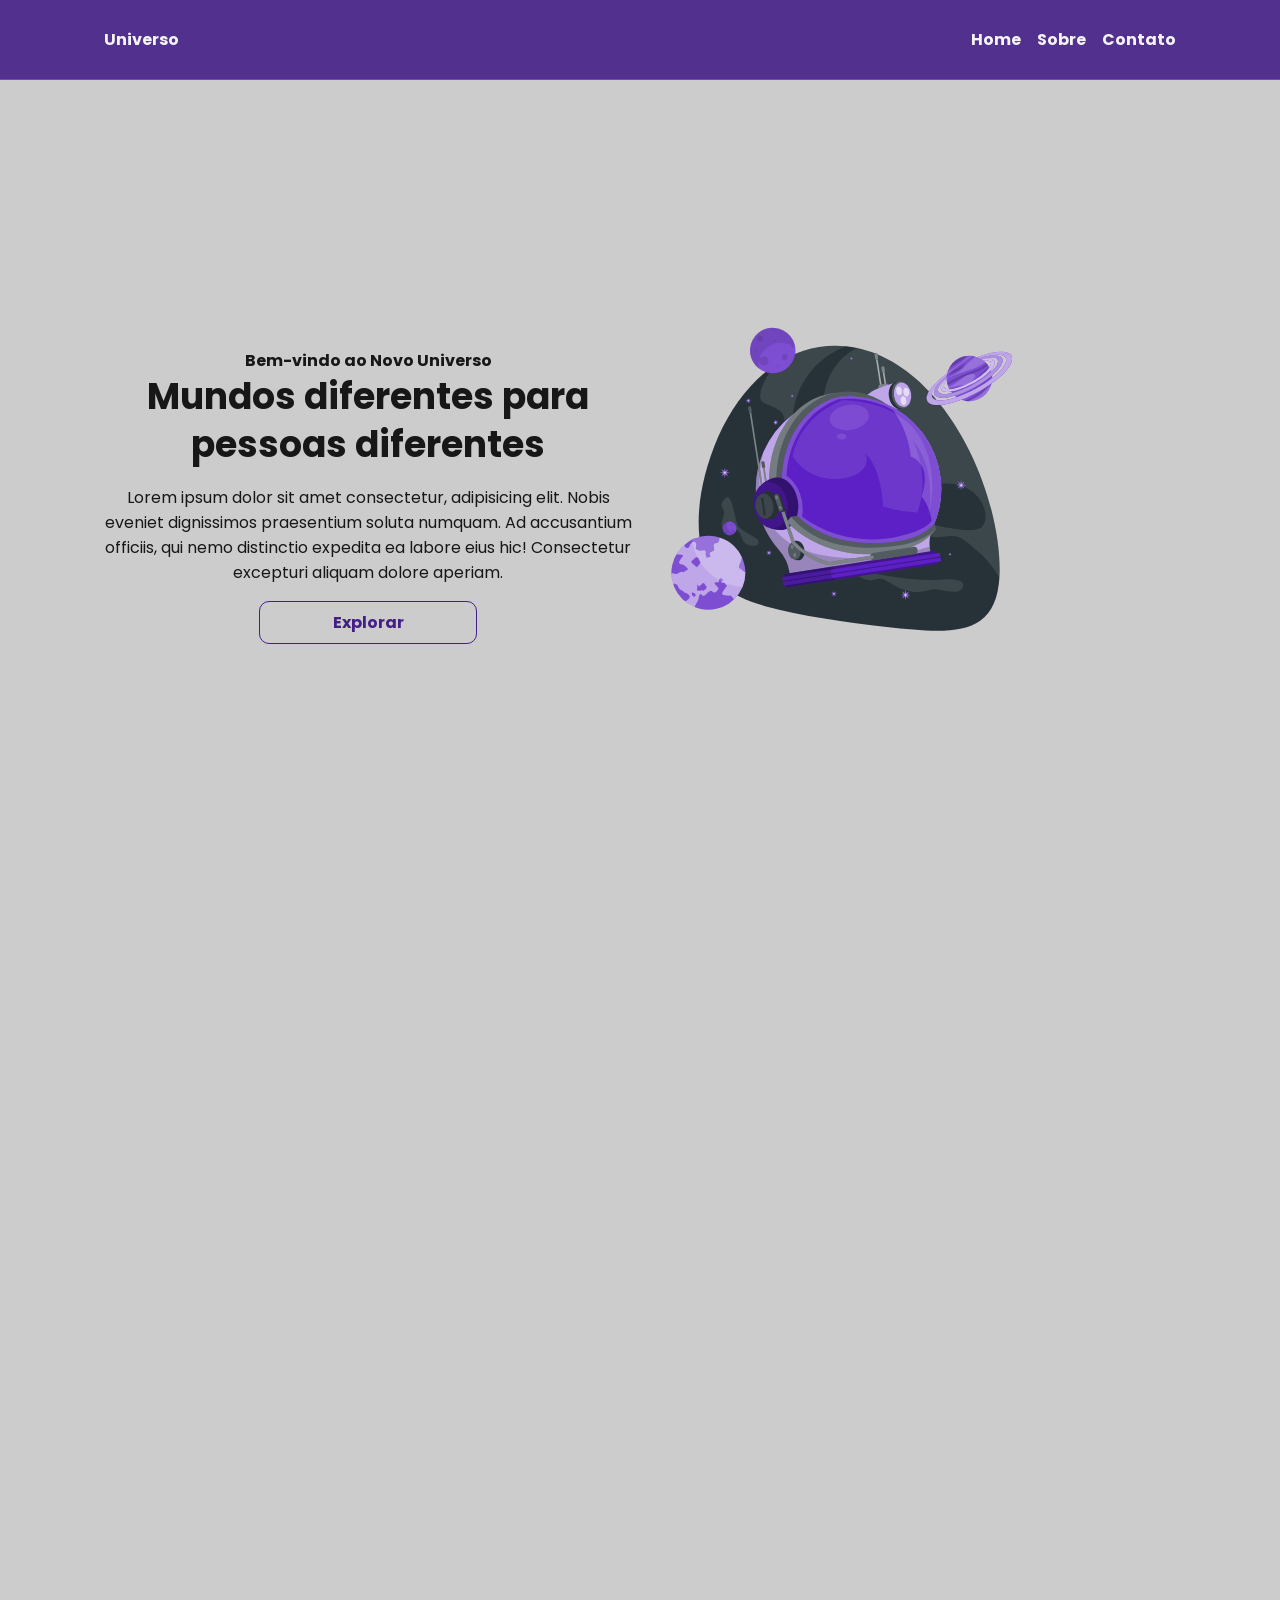
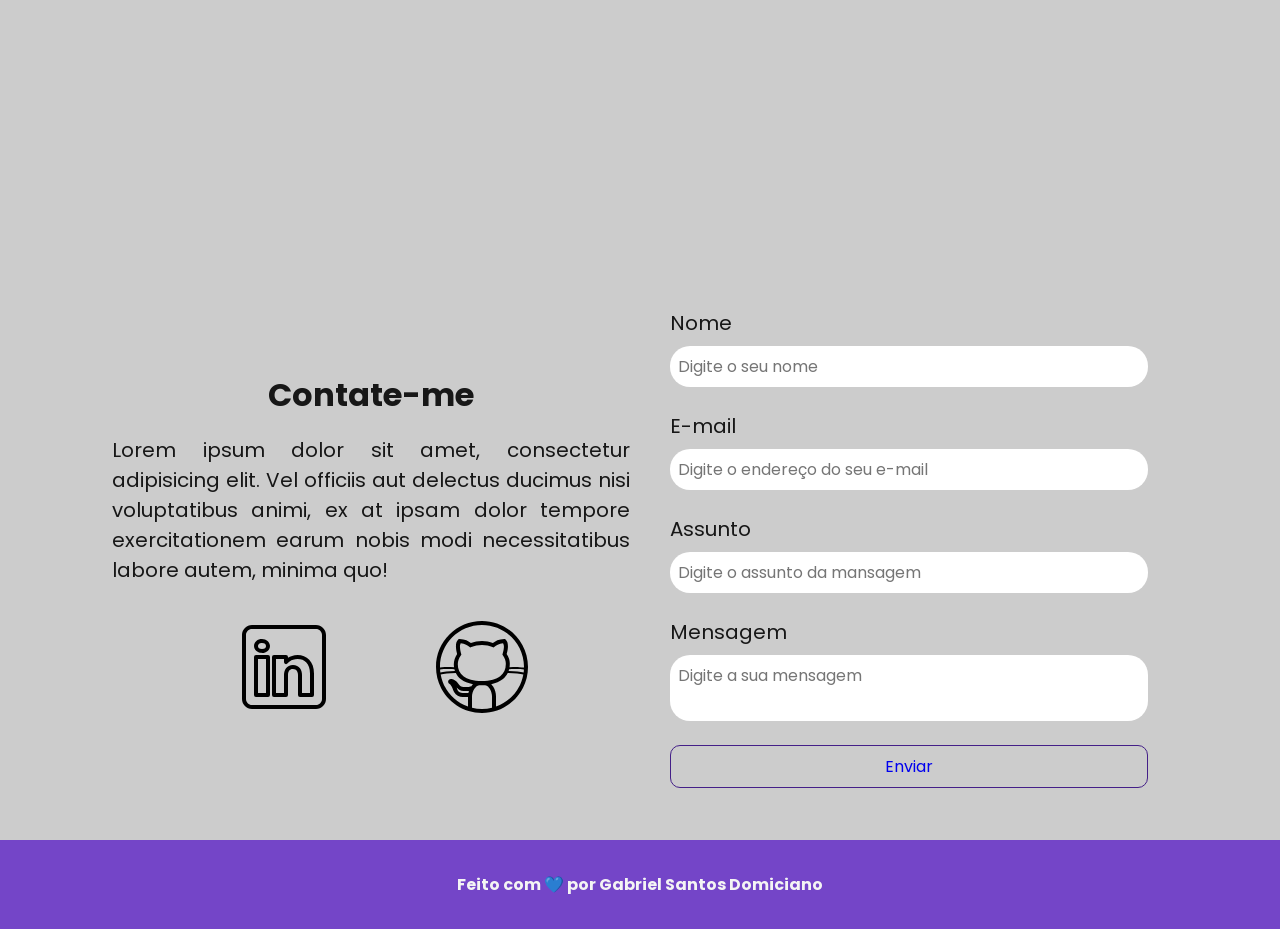
<file: index.html>
<!DOCTYPE html>
<html lang="pt-br">
  <head>
    <!-- Fontes do Google -->
    <link rel="preconnect" href="https://fonts.googleapis.com" />
    <link rel="preconnect" href="https://fonts.gstatic.com" crossorigin />

    <!-- Fonte do Google - Poppins -->
    <link
      href="https://fonts.googleapis.com/css2?family=Poppins&display=swap"
      rel="stylesheet"
    />
    <meta charset="UTF-8" />
    <meta name="viewport" content="width=device-width, initial-scale=1.0" />
    <meta name="description" content="Projeto Portfólio" />
    <meta name="author" content="Gabriel santos Domiciano">
    <meta name="keywords" content="HTML, CSS, JavaScript" />
    <link rel="icon" href="./assets/img/favicon.svg" />

    <!-- Link para a folha de Estilos CSS-->
    <link rel="stylesheet" href="./assets/css/styles.css" />
    <title>Portfólio do Gabriel</title>
  </head>
  <body>
    <!-- Cabeçalho da Página -->
    <header class="flex menu_container">
      <div id="header_content" class="menu_content">
        <!-- Titulo do Cabeçalho-->
        <div id="titulo">
          <a href="#">Universo</a>
        </div>

        <!-- Menu -->
        <div id="menu" class="flex">
          <nav>
            <!-- Marcadores não Ordenados -->
            <ul class="flex menu_list">
              <li><a href="#">Home</a></li>
              <li><a href="#about">Sobre</a></li>
              <li><a href="#contact">Contato</a></li>
            </ul>
          </nav>
        </div>
      </div>
    </header>

    <!-- Seção Principal da Página -->
    <main>
      <section id="home" class="flex home_container">
        <article id="home_texto" class="flex home_content">
          <h4>Bem-vindo ao Novo Universo</h4>
          <h1>Mundos diferentes para pessoas diferentes</h1>
          <p>
            Lorem ipsum dolor sit amet consectetur, adipisicing elit. Nobis
            eveniet dignissimos praesentium soluta numquam. Ad accusantium
            officiis, qui nemo distinctio expedita ea labore eius hic!
            Consectetur excepturi aliquam dolore aperiam.
          </p>
          <a href="gihub.com/GabrielSDomiciano" class="botao">
            Explorar
          </a>
        </article>
        <article id="home_imagem" class="home_content">
          <img
            src="./assets/img/astronauta.svg"
            alt="Capacete de Astronauta Animado"
          />
        </article>
      </section>
      <section id="about" class="flex about_container">
    
       
      </section>
      <section id="contact" class="contato_container">
        <article class="contato_content">
          
          <h4>Contate-me</h4>
          <p>
            Lorem ipsum dolor sit amet, consectetur adipisicing elit. Vel officiis
            aut delectus ducimus nisi voluptatibus animi, ex at ipsam dolor
            tempore exercitationem earum nobis modi necessitatibus labore autem,
            minima quo!
          </p>
          <div id="icones_redes_sociais" class="social_container">
            

            <a
            class="social_icon"
              href="https://www.linkedin.com/in/gabriel-domiciano-34b0b7161/"
              target="_blank"
            >
              <img src="./assets/img/linkedin.svg" alt="Logo do LinkedIn" />
            </a>

            <a
            class="social_icon"
             href="https://github.com/GabrielSDomiciano" target="_blank">
              <img src="./assets/img/github.svg" alt="Logo do Github" />
            </a>
          </div>

        </article>
       
        <form
          action="https://formsubmit.co/f1f01df9c1cad7b94f416dd52ac315b7"
          method="POST"
          id="formulario"
        >
          <input
            type="hidden"
            name="_next"
            value="http://127.0.0.1:5500/sucess.html"
          />
          <input type="hidden" name="_captcha" value="false" />
          <label for="nome">Nome</label>
          <input
            id="nome"
            type="text"
            name="nome"
            placeholder="Digite o seu nome"
          />
          <span id="txtNome"></span>

          <label for="email">E-mail</label>
          <input
            id="email"
            type="text"
            name="email"
            placeholder="Digite o endereço do seu e-mail"
          />
          <span id="txtEmail"></span>

          <label for="assunto">Assunto</label>
          <input
            id="assunto"
            type="text"
            name="assunto"
            placeholder="Digite o assunto da mansagem"
          />
          <span id="txtAssunto"></span>

          <label for="mensagem">Mensagem</label>
          <textarea
            id="mensagem"
            name="mensagem"
            placeholder="Digite a sua mensagem"
          ></textarea>
          <span id="txtMensagem"></span>

          <button class="botao" type="submit"><a href="./sucess.html">Enviar</a></button>
        </form>
      </section>
    </main>

    <!-- Rodapé da Página-->
    <footer class="flex rodapé">
      Feito com 💙 por Gabriel Santos Domiciano
    </footer>

    <script src="./assets/js/script.js"></script>
  </body>
</html>
</file>
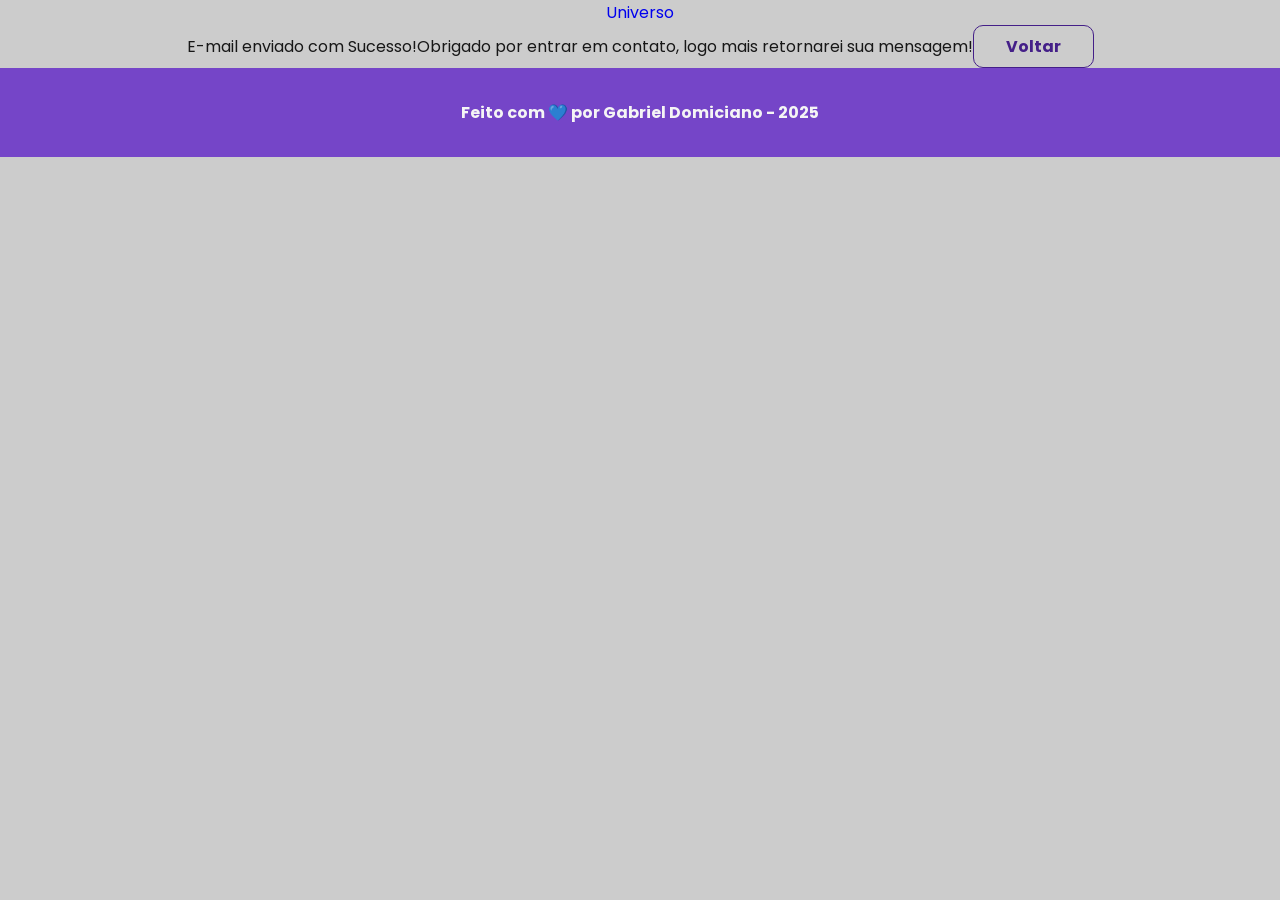
<file: sucess.html>
<!DOCTYPE html>
<html lang="pt-br">
  <head>
    <!-- Fontes do Google -->
    <link rel="preconnect" href="https://fonts.googleapis.com/" />
    <link rel="preconnect" href="https://fonts.gstatic.com/" crossorigin />

    <!-- Fonte do Google - Poppins -->
    <link
      href="https://fonts.googleapis.com/css2?family=Poppins&display=swap"
      rel="stylesheet"
    />
    <meta charset="UTF-8" />
    <meta name="viewport" content="width=device-width, initial-scale=1.0" />
    <meta name="description" content="Projeto Portfólio" />
    <meta name="author" content="Gabriel Domiciano" />
    <meta name="keywords" content="HTML, CSS, JavaScript" />
    <link rel="icon" href="./assets/img/favicon.svg" />
    <!-- Link para a folha de Estilos CSS-->
    <link rel="stylesheet" href="./assets/css/styles.css" />
    <title>Portfólio do Gabriel</title>
  </head>
  <body>
    <!-- Cabeçalho da Página -->
    <header class="flex cabeçalho_container">
      <div id="header_content" class="cabeçalho_content">
        <!-- Titulo do Cabeçalho-->
        <div id="titulo">
          <a href="#">Universo</a>
        </div>
      </div>
    </header>

    <main>
      <section id="home" class="flex conteudo_container">
        <article id="home_texto" class="flex conteudo_content">
          <h1>E-mail enviado com Sucesso!</h1>
          <p>
            Obrigado por entrar em contato, logo mais retornarei sua mensagem!
          </p>
          <a href="./index.html" class="botao">Voltar</a>
        </article>
      </section>
    </main>

    <footer class="flex rodapé">
      Feito com 💙 por Gabriel Domiciano - 2025
    </footer>
  </body>
</html>
</file>
<file: assets/css/styles.css>
*{
    margin: 0;
    padding: 0;

    /* Faz com que width e height incluam a borda e o padding,*/
    box-sizing: border-box;

    /* Desabilita o sublinhado dos links*/
    text-decoration: none;

    /* Desabilita a borda de foco dos elementos*/
    outline: none;

    font-weight: 400;
    font-family: 'Poppins', sans-serif;
}

/* Declaração das variáveis */
:root {
    --purple-200: #9a7bd1;
    --purple-500: #6b36c8;
    --purple-800: #441f88;

    --gray-200: #cccccc;
    --gray-400: #505861;

    --black-800: #171717;

    --white: #F9F9F9;
}

/* Configurações padrões da página 
   Este seletor afeta todos os elementos debtro da tag html.
*/
html {
    width: 100%;
    height: 100vh;

    /* Permite que a rolagem da página aconteça de forma suave*/
    scroll-behavior: smooth;
}

body {
    background-color: var(--gray-200);
    color: var(--black-800);

    /* Exibe as fontes com um traço mais fino e suave (Chrome e Edge) */
    -webkit-font-smoothing: antialiased;

    /* Exibe as fontes com um traço mais fino e suave (Firefox) */
    -moz-osx-font-smoothing: grayscale;
}

button,
a {
    cursor: pointer;
}

.botao {
    padding: 0.5rem 2rem;
    border: 1px solid var(--purple-800);
    border-radius: 10px;
    font-size: 1rem;
    font-weight: 700;
    text-align: center;
    color: var(--purple-800);
    background: none;
}

.botao:hover {
    color: var(--white);
    background-color: var(--purple-800);
}

.flex {
    display: flex;
    justify-content: center;
    align-items: center;
}

/* Estilização - Seção Header */

.menu_container {
    position: sticky;
    top: 0;
    width: 100%;
    height: 5rem;
    border-bottom: 1px solid var(--purple-500);
    background-color: var(--purple-800);

    /* Aplica transparência */
    filter: opacity(0.9);
}

.menu_container a {
    font-weight: 700;
    color: var(--white);
}

.menu_container a:hover {
    color: var(--purple-200);
}

.menu_content {
    display: flex;
    justify-content: space-between;
    width: 100%;
    max-width: 1120px;
    padding: 0 1.5rem;
}

.menu_list {
    text-align: center;
    list-style: none;
}

.menu_list li {
    margin-left: 1rem;
}

#menu_content_sucess {
    width: 100%;
    max-width: 1120px;
    padding: 0 1.5rem;
}

/* Estilização da Seção Home */

.home_container {

    /* Calcula altura do elemento (altura do navegador - altura do menu + 20px) */
    height: calc(100vh - 6.25rem);

    max-width: 1120px;
    margin: 1rem auto;
    padding: 0 1rem;
}

.home_container p,
h1,
h4 {
    font-size: 1rem;
    text-align: center;
}

.home_container h1 {
    font-size: 2.25rem;
    font-weight: 700;
    line-height: 3rem;
}

.home_container h4 {
    font-weight: 700;
}

.home_container p {
    margin: 1rem 0;
}

.home_container .botao {
    width: 40%;
}

.home_content {
    flex-direction: column;
    width: 50vw;
}

.home_content img {
    width: 75%;
}

/* Estilização da Seção Home - Página Sucess */

.home_container_sucess {
    height: calc(100vh - 12.5rem);
    max-width: 1120px;
    margin: 1rem auto;
    padding: 0 1rem;
}

#home_sucess {
    width: 50vw;
    flex-direction: column;
}

#home_sucess h1 {
    font-size: 2rem;
    font-weight: 700;
}

#home_sucess h4 {
    font-size: 1.25rem;
    padding: 1rem;
}

/* Estilização da Seção Sobre */

.about_container {
    flex-direction:row;
    max-width: 1120px;
    margin: 16px auto;
    padding: 0 1rem;
    height: calc(100vh - 100px);
}

.about_container img {
    width: 30%;
    margin: 1rem;
    border: 5px solid var(--purple-500);
    border-radius: 50%;
}

.about_content h1 {
    font-size: 2.25rem;
    font-weight: 700;
    line-height: 3rem;
    padding-bottom: 1rem;
}

.about_content p {

    padding: 1rem ;
   
}

.about_content{
    flex-direction: column;
}

.github_infos {
    width: 70%;
    display: flex;
    justify-content: space-between;
    align-items: center;
    flex-direction: row;
  }
   
    


#about_texto {
    margin-left: 2rem;
}

/* Estilização da Seção Contact */

.contato_container{
    display: grid;
    grid-template-columns: 1fr 1fr;
    justify-content: center;
    align-items: center;
    gap: 1.25rem;
    max-width: 1120px;
    margin: 4rem auto 2rem;
    padding: 0 2rem;
}

.contato_container h4{
    margin: 1rem 0;
    font-size: 2rem;
    font-weight: 700;
}

.contato_content{
    flex-direction: column;
    margin: 4rem 0 0 0;
    font-size: 1.25rem;
}

.contato_content p{
    display: block;
    text-align: justify;
}

/* Estilização da Seção Redes Sociais*/

.social_container{
    display:flex;
    justify-content: space-evenly;
    margin: 2rem 0 0 0;
}

.social_icon{
    width: 4.75rem;
    height: 4.75rem;
}

.social_icon:hover{
    filter: brightness(0) 
            saturate(100%) 
            invert(20%) 
            sepia(24%) 
            saturate(4557%) 
            hue-rotate(242deg) 
            brightness(89%) 
            contrast(108%);
}

/* Estilização da Seção Form*/

form{
    display: flex;
    flex-direction: column;
    margin: 7rem 0 0 0;
    padding: 1.25rem;
    border: none;
}

form label{
    font-size: 1.25rem;
    text-align: left;
}

form input,
textarea{
    width: 100%;
    margin: 0.5rem 0 1rem;
    padding: 0.5rem;
    border-radius: 20px;
    border: none;
    font-size: 1rem;
}

textarea{
    resize: none;
}

form span{
    margin-bottom: 0.5rem;
    margin-left: 0.75rem;
    font-size: 0.75rem;
    line-height: 1.25rem;
    color: red;
}

/* Estilização da Seção Footer */

footer {
    margin: 0;
    padding: 2rem;
    font-weight: bold;
    text-align: center;
    color: var(--white);
    background-color: var(--purple-500);
    filter: opacity(0.9);
}

/* Modo Responsivo */

/* Smartphone - Telas até 490px */

@media screen and (max-width: 490px){

    body{
        display: flex;
        flex-direction: column;
        min-height: 100vh;
    }

    main{
        display:flex;
        flex: 1;
        flex-direction: column;
    }

    footer{
        margin-top: auto;
    }

    /* Ajustes no Menu*/

    .menu_container{
        height: auto;
        padding: 1rem 0;
    }

    .menu_content{
        justify-content: center;
        max-width: 100%;
        /* padding: 1rem; */
    }

    #titulo a{
        font-size: 1.75rem;
    }

    .menu_list{
        display: none;
    }

    /* Ajustes na Seção Home*/

    .home_container{
        flex-direction: column-reverse;
        width: 100%;
        height: auto;
        margin-top: 2rem;
    }

    .home_content{
        width: 100%;
    }

    .home_content h1{
        font-size: 1.75rem;
        line-height: 2.25rem;
    }

    .home_content .botao, img{
        width: 80%
    }

    /* .home_content img{
        width: 80%;
    } */

    #home_texto{
        margin-top: 0.5rem;
    }

    #home_imagem{
        margin-bottom: 0;
    }

    /* Ajustes na Seção About*/

    .sobre_container{
        flex-direction: column;
        width: 100%;
        height: auto;
        margin-top: 3rem;
    }

    .sobre_container img{
        width: 70%;
    }

    .sobre_container h1{
        font-size: 1.75rem;
        line-height: 2.25rem;
    }

    .sobre_github{
        flex-direction: column;
        gap: 0.5rem;
    }

    .sobre_github p{
        display: none;
    }

    .sobre_github .botao{
        width: 80%;
    }
    
    /* Ajustes Contato */

    .contato_container{
        grid-template-columns: 1fr;
        width: 100%;
        height: auto;
        margin-top: 2rem;
        padding: 0 1rem;
    }

    .contato_content{
        width: 100%
    }

    .contato_content h4{
        font-size: 1.75rem;
        line-height: 2.25rem;
    }

    .contato_content p{
        margin: 1rem;
    }

    /* Ajustes da Seção Redes Sociais */

    .social_container{
        justify-content: center;
        width: 100%;
    }

    .social_icon{
        width: 4rem;
        height: 4rem;
    }

    /* Ajustes da Seção Form */

    form{
        margin: 1rem 0 0 0;
        padding: 1rem;
    }

}
</file>
